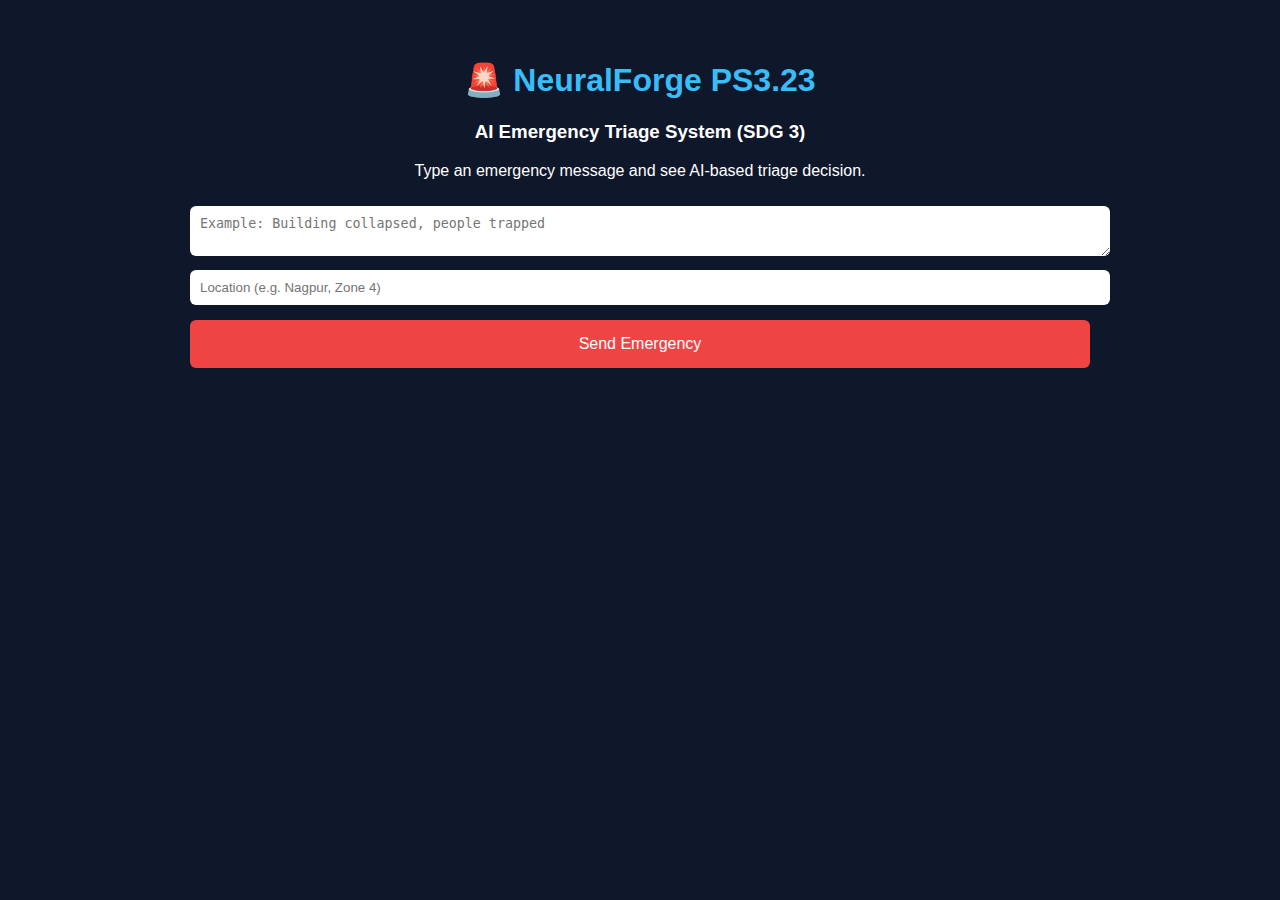
<file: index.html>
<!DOCTYPE html>
<html>
<head>
  <title>NeuralForge PS3.23 – AI Emergency Triage</title>
  <style>
    body {
      font-family: Arial, sans-serif;
      background: #0f172a;
      color: white;
      margin: 0;
      padding: 0;
    }
    .container {
      max-width: 900px;
      margin: auto;
      padding: 40px;
      text-align: center;
    }
    h1 {
      color: #38bdf8;
    }
    textarea, input {
      width: 100%;
      padding: 10px;
      margin-top: 10px;
      border-radius: 6px;
      border: none;
    }
    button {
      margin-top: 15px;
      padding: 15px;
      width: 100%;
      background: #ef4444;
      color: white;
      font-size: 16px;
      border: none;
      border-radius: 6px;
      cursor: pointer;
    }
    .card {
      margin-top: 20px;
      padding: 20px;
      background: #020617;
      border-radius: 10px;
      border: 2px solid #38bdf8;
      text-align: left;
    }
    .tag {
      display: inline-block;
      padding: 5px 10px;
      background: #1e40af;
      border-radius: 6px;
      margin: 5px;
      font-size: 12px;
    }
  </style>
</head>

<body>
  <div class="container">
    <h1>🚨 NeuralForge PS3.23</h1>
    <h3>AI Emergency Triage System (SDG 3)</h3>

    <p>Type an emergency message and see AI-based triage decision.</p>

    <textarea id="msg" placeholder="Example: Building collapsed, people trapped"></textarea>
    <input id="loc" placeholder="Location (e.g. Nagpur, Zone 4)" />

    <button onclick="simulate()">Send Emergency</button>

    <div id="output" class="card" style="display:none;"></div>
  </div>

  <script>
    function simulate(){
      const msg = document.getElementById("msg").value.toLowerCase();
      const loc = document.getElementById("loc").value;

      let type = "General Emergency";
      let priority = "LOW";
      let team = "Medical Team";

      if(msg.includes("fire")){
        type = "Fire Accident";
        priority = "HIGH";
        team = "Fire Team";
      }

      if(msg.includes("collapse") || msg.includes("earthquake")){
        type = "Structural Collapse";
        priority = "CRITICAL";
        team = "Disaster Response Team";
      }

      document.getElementById("output").style.display = "block";
      document.getElementById("output").innerHTML = `
        <h3>AI Decision Output</h3>
        <p><b>Type:</b> ${type}</p>
        <p><b>Priority:</b> ${priority}</p>
        <p><b>Location:</b> ${loc}</p>
        <p><b>Assigned Team:</b> ${team}</p>
        <p><b>Status:</b> ASSIGNED</p>
        <p><b>ETA:</b> 7 Minutes</p>

        <div>
          <span class="tag">AI Analysis</span>
          <span class="tag">Routing Engine</span>
          <span class="tag">Priority Engine</span>
          <span class="tag">SDG 3</span>
        </div>
      `;
    }
  </script>
</body>
</html>
</file>
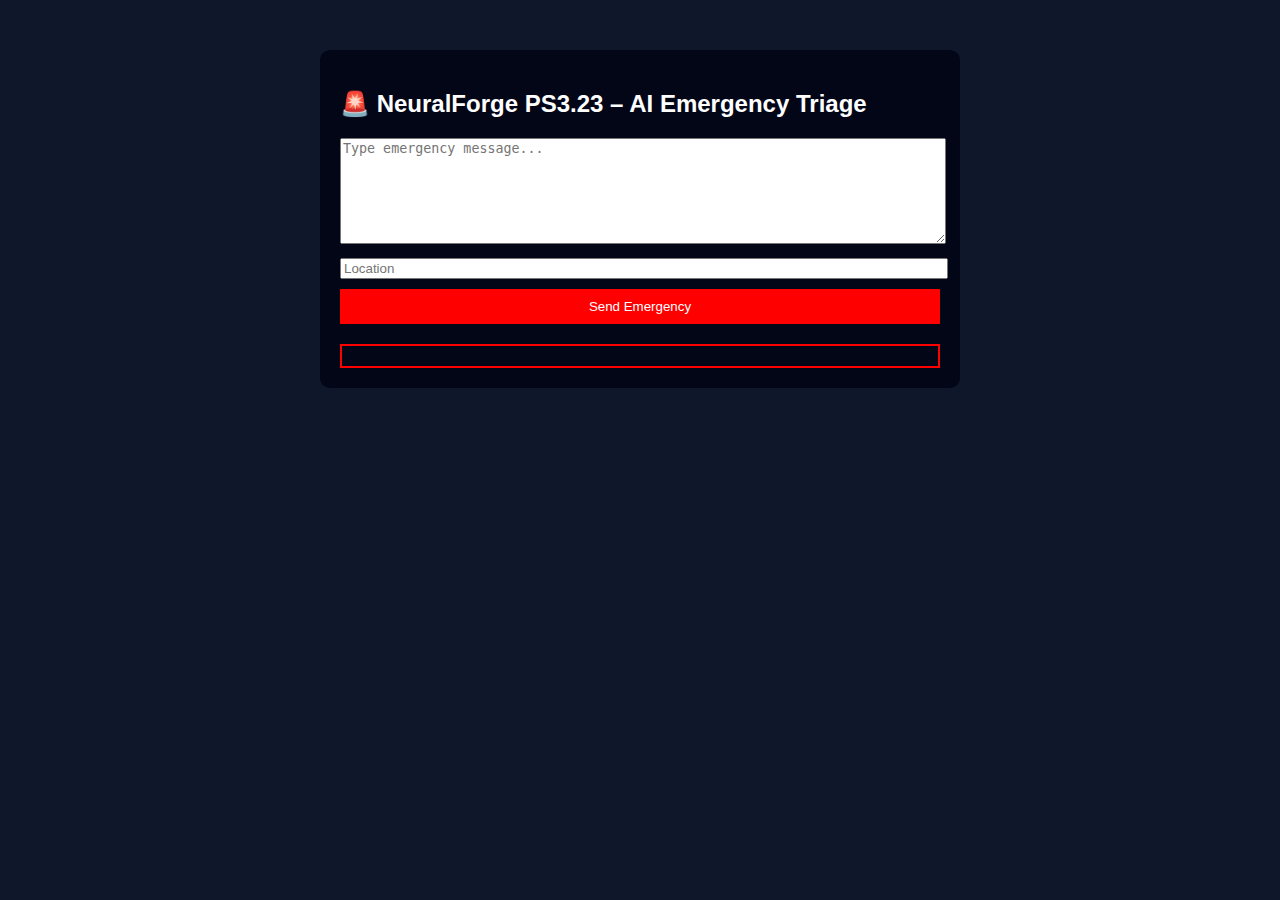
<file: frontend/index.html>
<!DOCTYPE html>
<html>
<head>
    <title>NeuralForge PS3.23 - Emergency AI</title>
    <style>
        body { font-family: Arial; background:#0f172a; color:white; }
        .box { max-width:600px; margin:50px auto; background:#020617; padding:20px; border-radius:10px; }
        textarea { width:100%; height:100px; }
        button { width:100%; padding:10px; background:red; color:white; border:none; margin-top:10px; cursor:pointer; }
        .result { margin-top:20px; border:2px solid red; padding:10px; }
    </style>
</head>
<body>

<div class="box">
    <h2>🚨 NeuralForge PS3.23 – AI Emergency Triage</h2>

    <textarea id="msg" placeholder="Type emergency message..."></textarea>
    <input id="loc" placeholder="Location" style="width:100%;margin-top:10px;"/>

    <button onclick="send()">Send Emergency</button>

    <div id="result" class="result"></div>
</div>

<script>
async function send(){
    const msg = document.getElementById("msg").value;
    const loc = document.getElementById("loc").value;

    const res = await fetch("http://127.0.0.1:8000/api/emergency", {
        method:"POST",
        headers:{ "Content-Type":"application/json" },
        body: JSON.stringify({ message: msg, location: loc })
    });

    const data = await res.json();

    document.getElementById("result").innerHTML = `
        <h3>🚨 ${data.priority}</h3>
        <p><b>Type:</b> ${data.type}</p>
        <p><b>Location:</b> ${data.location}</p>
        <p><b>Team:</b> ${data.assigned_team.type}</p>
        <p><b>ETA:</b> ${data.eta}</p>
        <p><b>Status:</b> ${data.status}</p>
    `;
}
</script>

</body>
</html>
</file>
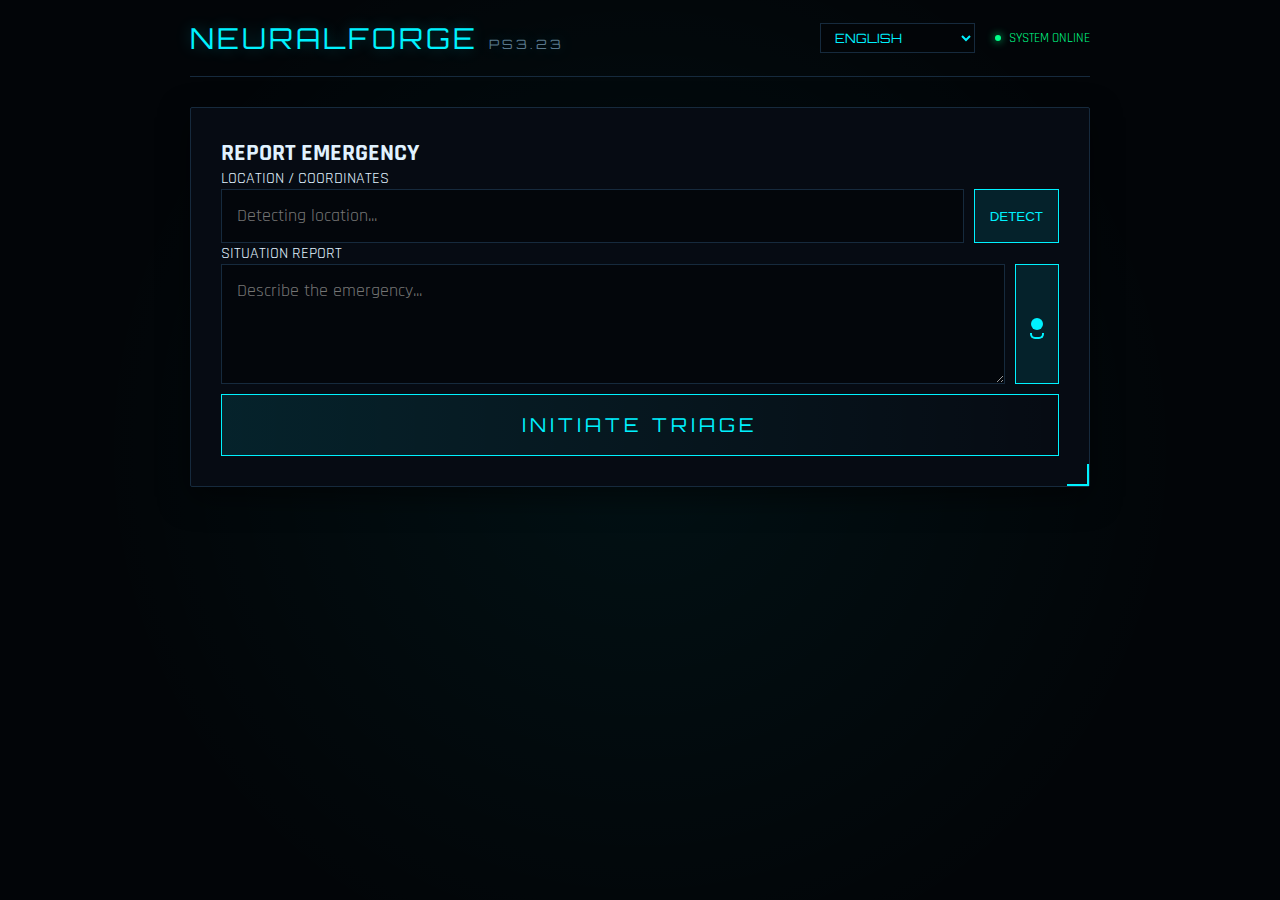
<file: AI-Triage-Flow/AI-Triage-Flow/frontend/index.html>
<!DOCTYPE html>
<html lang="en">
<head>
    <meta charset="UTF-8">
    <meta name="viewport" content="width=device-width, initial-scale=1.0">
    <title>NeuralForge PS3.23 | Emergency Triage</title>
    <link rel="stylesheet" href="styles.css">
    <link href="https://fonts.googleapis.com/css2?family=Orbitron:wght@400;700&family=Rajdhani:wght@300;500;700&display=swap" rel="stylesheet">
</head>
<body>
    <div id="offline-banner" class="status-banner hidden">OFFLINE MODE DETECTED - SYSTEM LIMITED</div>
    
    <div class="container">
        <header>
            <div class="logo">NEURALFORGE <span class="version">PS3.23</span></div>
            <div class="header-controls">
                <select id="langSelect" class="cyber-select">
                    <option value="en">ENGLISH</option>
                    <option value="hi">हिन्दी (HINDI)</option>
                    <option value="mr">मराठी (MARATHI)</option>
                    <option value="ta">தமிழ் (TAMIL)</option>
                    <option value="te">తెలుగు (TELUGU)</option>
                </select>
                <div class="status-indicator" id="netStatus">SYSTEM ONLINE</div>
            </div>
        </header>

        <main>
            <section class="input-section">
                <h2>REPORT EMERGENCY</h2>
                <form id="emergencyForm">
                    <div class="form-group">
                        <label for="location">LOCATION / COORDINATES</label>
                        <div class="input-with-action">
                            <input type="text" id="location" required placeholder="Detecting location...">
                            <button type="button" id="detectLocBtn" class="action-btn" title="Detect Location">
                                <span class="btn-text">DETECT</span>
                                <div class="loc-accuracy" id="locAccuracy"></div>
                            </button>
                        </div>
                    </div>
                    
                    <div class="form-group">
                        <label for="message">SITUATION REPORT</label>
                        <div class="input-with-action">
                            <textarea id="message" rows="4" required placeholder="Describe the emergency..."></textarea>
                            <button type="button" id="micBtn" class="mic-btn" title="Voice Input">
                                <div class="mic-icon"></div>
                                <div class="mic-waves"><span></span><span></span><span></span></div>
                            </button>
                        </div>
                        <div id="voiceStatus" class="status-text hidden">LISTENING...</div>
                    </div>

                    <button type="submit" id="submitBtn">
                        <span class="btn-text">INITIATE TRIAGE</span>
                        <div class="loader" id="loader"></div>
                    </button>
                </form>
            </section>

            <section class="output-section hidden" id="outputSection">
                <div class="analysis-header">
                    <h3>AI ANALYSIS</h3>
                    <div class="header-meta">
                        <span class="lang-tag" id="detectedLang">LANG: --</span>
                        <span class="conf-tag" id="confScore">CONF: --%</span>
                        <span class="timestamp" id="timestamp"></span>
                    </div>
                </div>

                <div class="grid-display">
                    <div class="card severity-card">
                        <label>SEVERITY</label>
                        <div class="value" id="severityVal">--</div>
                    </div>
                    <div class="card priority-card">
                        <label>PRIORITY</label>
                        <div class="value" id="priorityVal">--</div>
                    </div>
                    <div class="card category-card">
                        <label>CATEGORY</label>
                        <div class="value" id="categoryVal">--</div>
                    </div>
                </div>

                <div class="detail-display">
                    <div class="detail-row">
                        <label>RISK ASSESSMENT:</label>
                        <p id="riskVal">--</p>
                    </div>
                    <div class="detail-row">
                        <label>REQUIRED RESOURCES:</label>
                        <p id="helpVal">--</p>
                    </div>
                </div>

                <div class="routing-display" id="routingBox">
                    <div class="routing-header">ROUTED AUTHORITY</div>
                    <div class="routing-unit" id="routingUnit">--</div>
                    <div class="routing-code" id="routingCode">--</div>
                    <div class="routing-desc" id="routingDesc">--</div>
                </div>
            </section>
        </main>
    </div>
    <script type="module" src="app.js"></script>
</body>
</html>
</file>
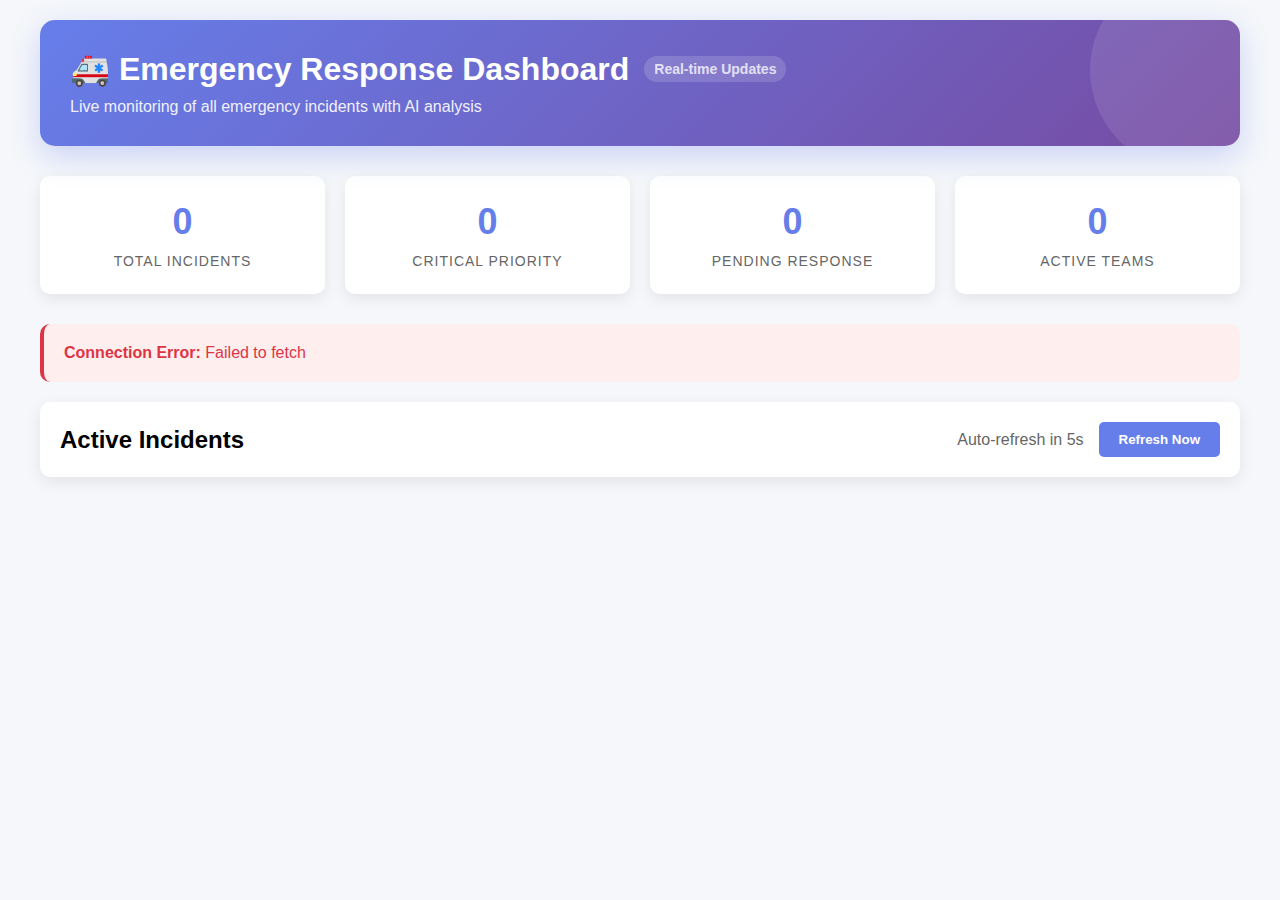
<file: frontend/responder.html>
<!DOCTYPE html>
<html lang="en">
<head>
    <meta charset="UTF-8">
    <meta name="viewport" content="width=device-width, initial-scale=1.0">
    <title>Emergency Response Dashboard</title>
    <style>
        * {
            margin: 0;
            padding: 0;
            box-sizing: border-box;
            font-family: -apple-system, BlinkMacSystemFont, 'Segoe UI', Roboto, Oxygen, Ubuntu, sans-serif;
        }
        
        body {
            background: #f5f7fa;
            min-height: 100vh;
            padding: 20px;
        }
        
        .container {
            max-width: 1200px;
            margin: 0 auto;
        }
        
        .header {
            background: linear-gradient(135deg, #667eea 0%, #764ba2 100%);
            color: white;
            padding: 30px;
            border-radius: 15px;
            margin-bottom: 30px;
            box-shadow: 0 10px 30px rgba(102, 126, 234, 0.3);
            position: relative;
            overflow: hidden;
        }
        
        .header::before {
            content: '';
            position: absolute;
            top: 0;
            right: 0;
            width: 200px;
            height: 200px;
            background: rgba(255,255,255,0.1);
            border-radius: 50%;
            transform: translate(50px, -50px);
        }
        
        .header h1 {
            font-size: 32px;
            margin-bottom: 10px;
            display: flex;
            align-items: center;
            gap: 15px;
        }
        
        .header p {
            opacity: 0.9;
            font-size: 16px;
            max-width: 600px;
        }
        
        .stats {
            display: grid;
            grid-template-columns: repeat(auto-fit, minmax(200px, 1fr));
            gap: 20px;
            margin-bottom: 30px;
        }
        
        .stat-card {
            background: white;
            padding: 25px;
            border-radius: 10px;
            box-shadow: 0 5px 15px rgba(0,0,0,0.08);
            text-align: center;
            transition: transform 0.3s;
        }
        
        .stat-card:hover {
            transform: translateY(-5px);
        }
        
        .stat-value {
            font-size: 36px;
            font-weight: 700;
            color: #667eea;
            margin-bottom: 10px;
        }
        
        .stat-label {
            font-size: 14px;
            color: #666;
            text-transform: uppercase;
            letter-spacing: 1px;
        }
        
        .incidents-header {
            display: flex;
            justify-content: space-between;
            align-items: center;
            margin-bottom: 20px;
            padding: 20px;
            background: white;
            border-radius: 10px;
            box-shadow: 0 5px 15px rgba(0,0,0,0.08);
        }
        
        .refresh-info {
            display: flex;
            align-items: center;
            gap: 15px;
            color: #666;
        }
        
        .refresh-btn {
            background: #667eea;
            color: white;
            border: none;
            padding: 10px 20px;
            border-radius: 5px;
            cursor: pointer;
            font-weight: 600;
            transition: background 0.3s;
        }
        
        .refresh-btn:hover {
            background: #5a6fd8;
        }
        
        .spinner {
            width: 20px;
            height: 20px;
            border: 3px solid #f3f3f3;
            border-top: 3px solid #667eea;
            border-radius: 50%;
            animation: spin 1s linear infinite;
        }
        
        @keyframes spin {
            0% { transform: rotate(0deg); }
            100% { transform: rotate(360deg); }
        }
        
        .incidents-list {
            display: grid;
            gap: 20px;
        }
        
        .incident-card {
            background: white;
            border-radius: 10px;
            padding: 25px;
            box-shadow: 0 5px 15px rgba(0,0,0,0.08);
            border-left: 5px solid #667eea;
            transition: all 0.3s;
            position: relative;
            overflow: hidden;
        }
        
        .incident-card.critical {
            border-left-color: #dc3545;
            animation: pulse 2s infinite;
        }
        
        @keyframes pulse {
            0% { box-shadow: 0 5px 15px rgba(220, 53, 69, 0.2); }
            50% { box-shadow: 0 5px 25px rgba(220, 53, 69, 0.4); }
            100% { box-shadow: 0 5px 15px rgba(220, 53, 69, 0.2); }
        }
        
        .incident-header {
            display: flex;
            justify-content: space-between;
            align-items: flex-start;
            margin-bottom: 15px;
        }
        
        .incident-id {
            font-size: 14px;
            color: #666;
            background: #f8f9fa;
            padding: 5px 10px;
            border-radius: 15px;
        }
        
        .incident-time {
            font-size: 14px;
            color: #666;
        }
        
        .incident-category {
            display: inline-block;
            padding: 5px 15px;
            background: #667eea;
            color: white;
            border-radius: 15px;
            font-size: 12px;
            font-weight: 600;
            text-transform: uppercase;
            letter-spacing: 0.5px;
        }
        
        .incident-message {
            margin: 15px 0;
            line-height: 1.6;
            color: #333;
        }
        
        .incident-footer {
            display: grid;
            grid-template-columns: repeat(auto-fit, minmax(150px, 1fr));
            gap: 15px;
            margin-top: 20px;
            padding-top: 20px;
            border-top: 1px solid #eee;
        }
        
        .footer-item {
            display: flex;
            flex-direction: column;
        }
        
        .footer-label {
            font-size: 12px;
            color: #666;
            margin-bottom: 5px;
            text-transform: uppercase;
            letter-spacing: 0.5px;
        }
        
        .footer-value {
            font-size: 16px;
            font-weight: 600;
            color: #333;
        }
        
        .priority-critical { color: #dc3545; }
        .priority-high { color: #fd7e14; }
        .priority-medium { color: #ffc107; }
        .priority-low { color: #28a745; }
        
        .location {
            color: #667eea;
            font-weight: 600;
        }
        
        .authority-badge {
            display: inline-block;
            padding: 5px 10px;
            background: #e9ecef;
            border-radius: 5px;
            font-size: 14px;
            font-weight: 600;
        }
        
        .empty-state {
            text-align: center;
            padding: 60px 20px;
            color: #666;
        }
        
        .empty-state-icon {
            font-size: 48px;
            margin-bottom: 20px;
            opacity: 0.3;
        }
        
        .loading {
            text-align: center;
            padding: 40px;
            color: #666;
        }
        
        .error {
            background: #fee;
            color: #dc3545;
            padding: 20px;
            border-radius: 10px;
            margin-bottom: 20px;
            border-left: 4px solid #dc3545;
            display: none;
        }
        
        .error.show {
            display: block;
        }
        
        @media (max-width: 768px) {
            .header h1 {
                font-size: 24px;
            }
            
            .incident-header {
                flex-direction: column;
                gap: 10px;
            }
            
            .incident-footer {
                grid-template-columns: 1fr;
            }
        }
    </style>
</head>
<body>
    <div class="container">
        <div class="header">
            <h1>
                🚑 Emergency Response Dashboard
                <span style="font-size: 14px; opacity: 0.8; background: rgba(255,255,255,0.2); padding: 5px 10px; border-radius: 20px;">
                    Real-time Updates
                </span>
            </h1>
            <p>Live monitoring of all emergency incidents with AI analysis</p>
        </div>
        
        <div class="stats">
            <div class="stat-card">
                <div class="stat-value" id="total-incidents">0</div>
                <div class="stat-label">Total Incidents</div>
            </div>
            <div class="stat-card">
                <div class="stat-value" id="critical-incidents">0</div>
                <div class="stat-label">Critical Priority</div>
            </div>
            <div class="stat-card">
                <div class="stat-value" id="pending-incidents">0</div>
                <div class="stat-label">Pending Response</div>
            </div>
            <div class="stat-card">
                <div class="stat-value" id="active-teams">0</div>
                <div class="stat-label">Active Teams</div>
            </div>
        </div>
        
        <div class="error" id="error">
            <strong>Connection Error:</strong> <span id="error-message"></span>
        </div>
        
        <div class="incidents-header">
            <h2>Active Incidents</h2>
            <div class="refresh-info">
                <span>Auto-refresh in <span id="countdown">5</span>s</span>
                <button class="refresh-btn" onclick="loadIncidents()">
                    Refresh Now
                </button>
            </div>
        </div>
        
        <div class="loading" id="loading">
            <div class="spinner" style="width: 40px; height: 40px; margin: 0 auto 20px;"></div>
            <p>Loading incidents...</p>
        </div>
        
        <div class="incidents-list" id="incidents-list">
            <!-- Incidents will be loaded here -->
        </div>
    </div>

    <script>
        const API_BASE_URL = 'http://localhost:8000';
        let refreshInterval;
        let countdown = 5;
        
        function loadIncidents() {
            // Show loading, hide error
            document.getElementById('loading').style.display = 'block';
            document.getElementById('error').classList.remove('show');
            
            // Reset countdown
            countdown = 5;
            document.getElementById('countdown').textContent = countdown;
            
            fetch(`${API_BASE_URL}/api/incidents`)
                .then(response => {
                    if (!response.ok) {
                        throw new Error(`HTTP error! status: ${response.status}`);
                    }
                    return response.json();
                })
                .then(incidents => {
                    // Update stats
                    document.getElementById('total-incidents').textContent = incidents.length;
                    
                    const critical = incidents.filter(i => 
                        i.priority === 'critical' || i.severity === 'critical'
                    ).length;
                    document.getElementById('critical-incidents').textContent = critical;
                    
                    const pending = incidents.filter(i => 
                        i.status === 'pending'
                    ).length;
                    document.getElementById('pending-incidents').textContent = pending;
                    
                    const uniqueTeams = new Set(incidents.map(i => i.assigned_team));
                    document.getElementById('active-teams').textContent = uniqueTeams.size;
                    
                    // Render incidents
                    renderIncidents(incidents);
                    
                    // Hide loading
                    document.getElementById('loading').style.display = 'none';
                })
                .catch(error => {
                    console.error('Error loading incidents:', error);
                    showError(error.message || 'Failed to load incidents');
                    document.getElementById('loading').style.display = 'none';
                });
        }
        
        function renderIncidents(incidents) {
            const container = document.getElementById('incidents-list');
            
            if (incidents.length === 0) {
                container.innerHTML = `
                    <div class="empty-state">
                        <div class="empty-state-icon">🚑</div>
                        <h3>No Active Incidents</h3>
                        <p>No emergency incidents have been reported yet.</p>
                    </div>
                `;
                return;
            }
            
            // Sort incidents: critical first, then by timestamp
            incidents.sort((a, b) => {
                if (a.priority === 'critical' && b.priority !== 'critical') return -1;
                if (b.priority === 'critical' && a.priority !== 'critical') return 1;
                return new Date(b.timestamp) - new Date(a.timestamp);
            });
            
            container.innerHTML = incidents.map(incident => `
                <div class="incident-card ${incident.priority === 'critical' ? 'critical' : ''}">
                    <div class="incident-header">
                        <div>
                            <div class="incident-id">Incident #${incident.id}</div>
                            <div class="incident-category" style="margin-top: 10px;">
                                ${incident.category}
                            </div>
                        </div>
                        <div class="incident-time">
                            ${new Date(incident.timestamp).toLocaleString()}
                        </div>
                    </div>
                    
                    <div class="incident-message">
                        <strong>Emergency:</strong> ${incident.message}
                    </div>
                    
                    <div class="incident-footer">
                        <div class="footer-item">
                            <span class="footer-label">Location</span>
                            <span class="footer-value location">${incident.location}</span>
                        </div>
                        <div class="footer-item">
                            <span class="footer-label">Priority</span>
                            <span class="footer-value priority-${incident.priority}">
                                ${incident.priority}
                            </span>
                        </div>
                        <div class="footer-item">
                            <span class="footer-label">Severity</span>
                            <span class="footer-value priority-${incident.severity}">
                                ${incident.severity}
                            </span>
                        </div>
                        <div class="footer-item">
                            <span class="footer-label">Authority</span>
                            <span class="footer-value authority-badge">
                                ${incident.authority.replace('_', ' ')}
                            </span>
                        </div>
                        <div class="footer-item">
                            <span class="footer-label">Assigned Team</span>
                            <span class="footer-value">${incident.assigned_team}</span>
                        </div>
                        <div class="footer-item">
                            <span class="footer-label">Status</span>
                            <span class="footer-value">${incident.status}</span>
                        </div>
                    </div>
                </div>
            `).join('');
        }
        
        function showError(message) {
            document.getElementById('error-message').textContent = message;
            document.getElementById('error').classList.add('show');
        }
        
        function startAutoRefresh() {
            // Clear existing interval
            if (refreshInterval) {
                clearInterval(refreshInterval);
            }
            
            // Load immediately
            loadIncidents();
            
            // Set up countdown
            refreshInterval = setInterval(() => {
                countdown--;
                document.getElementById('countdown').textContent = countdown;
                
                if (countdown <= 0) {
                    loadIncidents();
                    countdown = 5;
                }
            }, 1000);
        }
        
        // Initialize
        document.addEventListener('DOMContentLoaded', () => {
            startAutoRefresh();
        });
    </script>
</body>
</html>
</file>
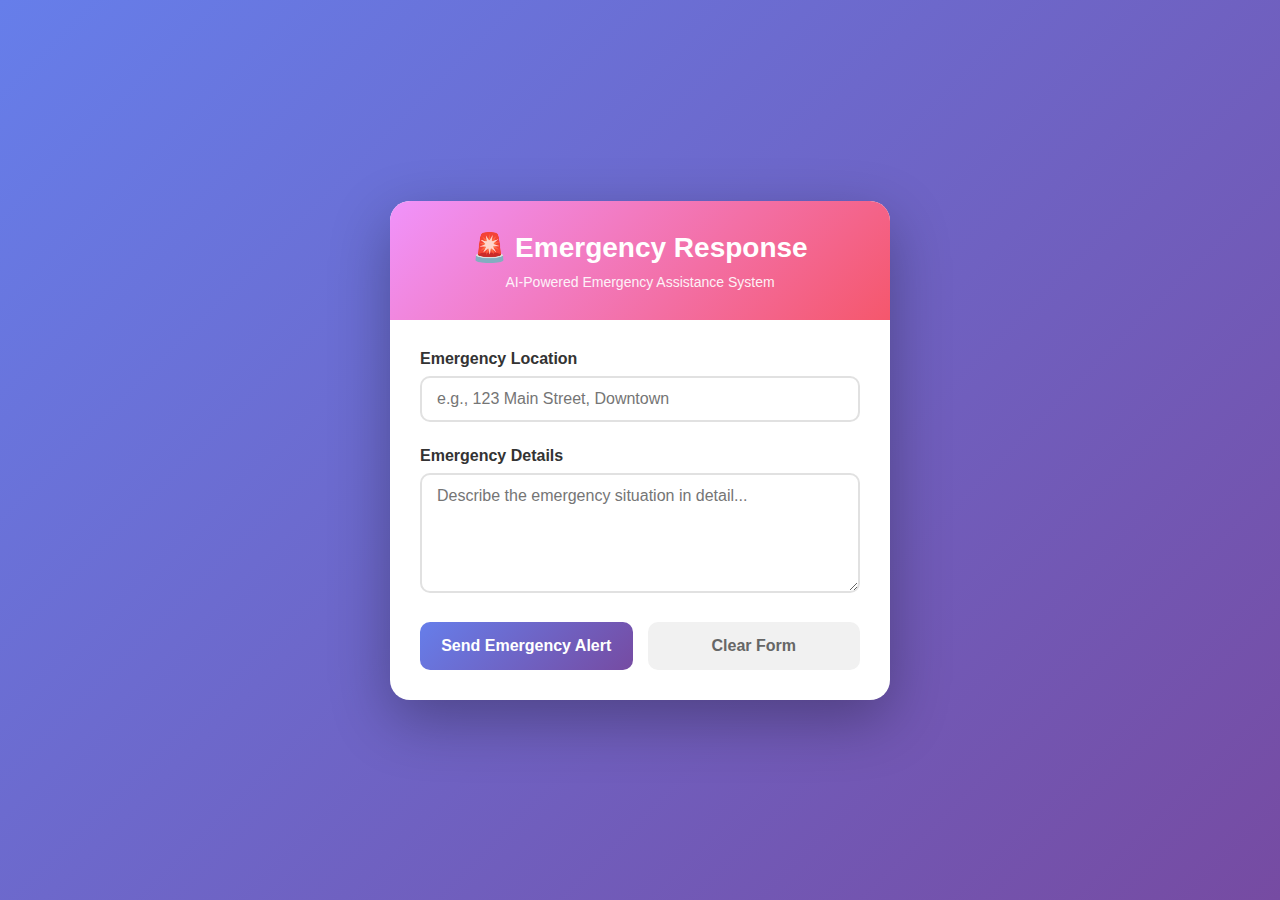
<file: frontend/user.html>
<!DOCTYPE html>
<html lang="en">
<head>
    <meta charset="UTF-8">
    <meta name="viewport" content="width=device-width, initial-scale=1.0">
    <title>Emergency Response - Report</title>
    <style>
        * {
            margin: 0;
            padding: 0;
            box-sizing: border-box;
            font-family: -apple-system, BlinkMacSystemFont, 'Segoe UI', Roboto, Oxygen, Ubuntu, sans-serif;
        }
        
        body {
            background: linear-gradient(135deg, #667eea 0%, #764ba2 100%);
            min-height: 100vh;
            display: flex;
            justify-content: center;
            align-items: center;
            padding: 20px;
        }
        
        .container {
            background: white;
            border-radius: 20px;
            box-shadow: 0 20px 60px rgba(0,0,0,0.3);
            width: 100%;
            max-width: 500px;
            overflow: hidden;
        }
        
        .header {
            background: linear-gradient(135deg, #f093fb 0%, #f5576c 100%);
            color: white;
            padding: 30px;
            text-align: center;
        }
        
        .header h1 {
            font-size: 28px;
            margin-bottom: 10px;
        }
        
        .header p {
            opacity: 0.9;
            font-size: 14px;
        }
        
        .content {
            padding: 30px;
        }
        
        .form-group {
            margin-bottom: 25px;
        }
        
        label {
            display: block;
            margin-bottom: 8px;
            font-weight: 600;
            color: #333;
        }
        
        textarea, input {
            width: 100%;
            padding: 12px 15px;
            border: 2px solid #e1e1e1;
            border-radius: 10px;
            font-size: 16px;
            transition: border-color 0.3s;
        }
        
        textarea:focus, input:focus {
            outline: none;
            border-color: #667eea;
        }
        
        textarea {
            min-height: 120px;
            resize: vertical;
        }
        
        .button-group {
            display: flex;
            gap: 15px;
        }
        
        button {
            flex: 1;
            padding: 15px;
            border: none;
            border-radius: 10px;
            font-size: 16px;
            font-weight: 600;
            cursor: pointer;
            transition: all 0.3s;
        }
        
        .submit-btn {
            background: linear-gradient(135deg, #667eea 0%, #764ba2 100%);
            color: white;
        }
        
        .submit-btn:hover {
            transform: translateY(-2px);
            box-shadow: 0 10px 20px rgba(102, 126, 234, 0.4);
        }
        
        .submit-btn:disabled {
            opacity: 0.6;
            cursor: not-allowed;
            transform: none;
        }
        
        .clear-btn {
            background: #f1f1f1;
            color: #666;
        }
        
        .clear-btn:hover {
            background: #e1e1e1;
        }
        
        .loading {
            text-align: center;
            padding: 20px;
        }
        
        .spinner {
            width: 40px;
            height: 40px;
            border: 4px solid #f3f3f3;
            border-top: 4px solid #667eea;
            border-radius: 50%;
            animation: spin 1s linear infinite;
            margin: 0 auto 15px;
        }
        
        @keyframes spin {
            0% { transform: rotate(0deg); }
            100% { transform: rotate(360deg); }
        }
        
        .result {
            margin-top: 30px;
            background: #f8f9fa;
            border-radius: 10px;
            padding: 20px;
            display: none;
        }
        
        .result.show {
            display: block;
            animation: fadeIn 0.5s;
        }
        
        @keyframes fadeIn {
            from { opacity: 0; transform: translateY(10px); }
            to { opacity: 1; transform: translateY(0); }
        }
        
        .result-header {
            display: flex;
            justify-content: space-between;
            align-items: center;
            margin-bottom: 20px;
            padding-bottom: 15px;
            border-bottom: 2px solid #e1e1e1;
        }
        
        .result-title {
            font-size: 20px;
            font-weight: 700;
            color: #333;
        }
        
        .status-badge {
            padding: 5px 15px;
            border-radius: 20px;
            font-size: 12px;
            font-weight: 600;
            text-transform: uppercase;
        }
        
        .status-pending {
            background: #ffd700;
            color: #333;
        }
        
        .analysis-grid {
            display: grid;
            grid-template-columns: repeat(2, 1fr);
            gap: 15px;
        }
        
        .analysis-item {
            background: white;
            padding: 15px;
            border-radius: 8px;
            border-left: 4px solid #667eea;
        }
        
        .analysis-label {
            font-size: 12px;
            color: #666;
            margin-bottom: 5px;
            text-transform: uppercase;
            letter-spacing: 0.5px;
        }
        
        .analysis-value {
            font-size: 16px;
            font-weight: 600;
            color: #333;
        }
        
        .priority-critical { color: #dc3545; }
        .priority-high { color: #fd7e14; }
        .priority-medium { color: #ffc107; }
        .priority-low { color: #28a745; }
        
        .error {
            background: #fee;
            color: #dc3545;
            padding: 15px;
            border-radius: 10px;
            margin-top: 20px;
            border-left: 4px solid #dc3545;
            display: none;
        }
        
        .error.show {
            display: block;
        }
        
        .emergency-id {
            background: #e9ecef;
            padding: 10px;
            border-radius: 5px;
            text-align: center;
            margin-bottom: 15px;
            font-family: monospace;
        }
    </style>
</head>
<body>
    <div class="container">
        <div class="header">
            <h1>🚨 Emergency Response</h1>
            <p>AI-Powered Emergency Assistance System</p>
        </div>
        
        <div class="content">
            <div class="form-group">
                <label for="location">Emergency Location</label>
                <input 
                    type="text" 
                    id="location" 
                    placeholder="e.g., 123 Main Street, Downtown"
                    required
                >
            </div>
            
            <div class="form-group">
                <label for="message">Emergency Details</label>
                <textarea 
                    id="message" 
                    placeholder="Describe the emergency situation in detail..."
                    required
                ></textarea>
            </div>
            
            <div class="button-group">
                <button class="submit-btn" onclick="submitEmergency()">
                    Send Emergency Alert
                </button>
                <button class="clear-btn" onclick="clearForm()">
                    Clear Form
                </button>
            </div>
            
            <div class="loading" id="loading">
                <div class="spinner"></div>
                <p>AI is analyzing your emergency...</p>
            </div>
            
            <div class="error" id="error">
                <strong>Error:</strong> <span id="error-message"></span>
            </div>
            
            <div class="result" id="result">
                <div class="result-header">
                    <div class="result-title">Emergency Response Analysis</div>
                    <div class="status-badge status-pending">PENDING</div>
                </div>
                
                <div class="emergency-id">
                    Incident ID: <span id="incident-id">-</span>
                </div>
                
                <div class="analysis-grid">
                    <div class="analysis-item">
                        <div class="analysis-label">Category</div>
                        <div class="analysis-value" id="category">-</div>
                    </div>
                    <div class="analysis-item">
                        <div class="analysis-label">Priority</div>
                        <div class="analysis-value" id="priority">-</div>
                    </div>
                    <div class="analysis-item">
                        <div class="analysis-label">Severity</div>
                        <div class="analysis-value" id="severity">-</div>
                    </div>
                    <div class="analysis-item">
                        <div class="analysis-label">Risk Level</div>
                        <div class="analysis-value" id="risk">-</div>
                    </div>
                    <div class="analysis-item">
                        <div class="analysis-label">Required Help</div>
                        <div class="analysis-value" id="required-help">-</div>
                    </div>
                    <div class="analysis-item">
                        <div class="analysis-label">Authority</div>
                        <div class="analysis-value" id="authority">-</div>
                    </div>
                    <div class="analysis-item">
                        <div class="analysis-label">Assigned Team</div>
                        <div class="analysis-value" id="assigned-team">-</div>
                    </div>
                    <div class="analysis-item">
                        <div class="analysis-label">Location</div>
                        <div class="analysis-value" id="result-location">-</div>
                    </div>
                </div>
            </div>
        </div>
    </div>

    <script>
        const API_BASE_URL = 'http://localhost:8000';
        
        function submitEmergency() {
            const location = document.getElementById('location').value.trim();
            const message = document.getElementById('message').value.trim();
            
            if (!location || !message) {
                showError('Please fill in both location and emergency details');
                return;
            }
            
            // Show loading, hide error and result
            document.getElementById('loading').style.display = 'block';
            document.getElementById('error').classList.remove('show');
            document.getElementById('result').classList.remove('show');
            
            // Disable submit button
            const submitBtn = document.querySelector('.submit-btn');
            submitBtn.disabled = true;
            
            // Make API request
            fetch(`${API_BASE_URL}/api/emergency`, {
                method: 'POST',
                headers: {
                    'Content-Type': 'application/json',
                },
                body: JSON.stringify({
                    message: message,
                    location: location
                })
            })
            .then(response => {
                if (!response.ok) {
                    throw new Error(`HTTP error! status: ${response.status}`);
                }
                return response.json();
            })
            .then(data => {
                // Update UI with response
                document.getElementById('incident-id').textContent = data.id;
                document.getElementById('category').textContent = data.category;
                document.getElementById('priority').textContent = data.priority;
                document.getElementById('severity').textContent = data.severity;
                document.getElementById('risk').textContent = data.risk;
                document.getElementById('required-help').textContent = data.required_help;
                document.getElementById('authority').textContent = data.authority;
                document.getElementById('assigned-team').textContent = data.assigned_team;
                document.getElementById('result-location').textContent = data.location;
                
                // Add priority class for color coding
                document.getElementById('priority').className = `analysis-value priority-${data.priority}`;
                document.getElementById('severity').className = `analysis-value priority-${data.severity}`;
                document.getElementById('risk').className = `analysis-value priority-${data.risk}`;
                
                // Hide loading, show result
                document.getElementById('loading').style.display = 'none';
                document.getElementById('result').classList.add('show');
            })
            .catch(error => {
                console.error('Error:', error);
                showError(error.message || 'Failed to send emergency report');
                document.getElementById('loading').style.display = 'none';
            })
            .finally(() => {
                submitBtn.disabled = false;
            });
        }
        
        function clearForm() {
            document.getElementById('location').value = '';
            document.getElementById('message').value = '';
            document.getElementById('error').classList.remove('show');
            document.getElementById('result').classList.remove('show');
        }
        
        function showError(message) {
            document.getElementById('error-message').textContent = message;
            document.getElementById('error').classList.add('show');
        }
        
        // Initialize loading state
        document.getElementById('loading').style.display = 'none';
    </script>
</body>
</html>
</file>
<file: AI-Triage-Flow/AI-Triage-Flow/frontend/styles.css>
:root {
    --bg-color: #020508;
    --panel-bg: #060b13;
    --text-primary: #e0f2ff;
    --text-secondary: #7fa8c2;
    --accent-color: #00f2ff;
    --accent-dim: rgba(0, 242, 255, 0.1);
    --alert-color: #ff2a2a;
    --warning-color: #ffaa00;
    --success-color: #00ff88;
    --border-color: #162a3d;
    --font-head: 'Orbitron', sans-serif;
    --font-body: 'Rajdhani', sans-serif;
    --cyber-glow: 0 0 15px rgba(0, 242, 255, 0.3);
}

* { box-sizing: border-box; margin: 0; padding: 0; }

body {
    background-color: var(--bg-color);
    color: var(--text-primary);
    font-family: var(--font-body);
    min-height: 100vh;
    display: flex;
    justify-content: center;
    padding: 20px;
    background-image: 
        radial-gradient(circle at 50% 50%, rgba(0, 242, 255, 0.05) 0%, transparent 70%),
        linear-gradient(rgba(2, 5, 8, 0.95), rgba(2, 5, 8, 0.98)),
        url("data:image/svg+xml,%3Csvg width='100' height='100' viewBox='0 0 100 100' xmlns='http://www.w3.org/2000/svg'%3E%3Cpath d='M10 10h1v1h-1z' fill='%23162a3d' fill-opacity='0.2'/%3E%3C/svg%3E");
}

.container { width: 100%; max-width: 900px; }

header {
    display: flex;
    justify-content: space-between;
    align-items: center;
    border-bottom: 1px solid var(--border-color);
    padding-bottom: 20px;
    margin-bottom: 30px;
}

.logo { font-family: var(--font-head); font-size: 1.8rem; color: var(--accent-color); letter-spacing: 3px; text-shadow: var(--cyber-glow); }
.version { font-size: 0.8rem; color: var(--text-secondary); opacity: 0.7; }

.header-controls { display: flex; align-items: center; gap: 20px; }

.cyber-select {
    background: var(--bg-color);
    border: 1px solid var(--border-color);
    color: var(--accent-color);
    padding: 5px 10px;
    font-family: var(--font-head);
    font-size: 0.8rem;
    outline: none;
    cursor: pointer;
}

.status-indicator { font-size: 0.8rem; color: var(--success-color); display: flex; align-items: center; gap: 8px; }
.status-indicator::before {
    content: ''; width: 6px; height: 6px; background: var(--success-color); border-radius: 50%;
    box-shadow: 0 0 8px var(--success-color); animation: pulse 2s infinite;
}

@keyframes pulse { 0%, 100% { opacity: 1; transform: scale(1); } 50% { opacity: 0.4; transform: scale(1.2); } }

.status-banner {
    position: fixed; top: 0; left: 0; width: 100%; background: var(--alert-color);
    color: #fff; text-align: center; padding: 5px; font-weight: bold; z-index: 1000;
}

section {
    background: var(--panel-bg); border: 1px solid var(--border-color);
    padding: 30px; border-radius: 2px; margin-bottom: 25px;
    position: relative; box-shadow: 0 10px 30px rgba(0,0,0,0.5);
}

section::after {
    content: ''; position: absolute; bottom: 0; right: 0; width: 20px; height: 20px;
    border-right: 2px solid var(--accent-color); border-bottom: 2px solid var(--accent-color);
}

.input-with-action { display: flex; gap: 10px; position: relative; }

input, textarea {
    flex: 1; background: rgba(0,0,0,0.4); border: 1px solid var(--border-color);
    color: var(--text-primary); padding: 15px; font-family: var(--font-body);
    font-size: 1.1rem; transition: all 0.3s;
}

input:focus, textarea:focus { border-color: var(--accent-color); box-shadow: 0 0 15px var(--accent-dim); outline: none; }

.action-btn, .mic-btn {
    background: var(--accent-dim); border: 1px solid var(--accent-color);
    color: var(--accent-color); cursor: pointer; transition: 0.3s;
    display: flex; flex-direction: column; align-items: center; justify-content: center; padding: 0 15px;
}

.action-btn:hover, .mic-btn:hover { background: var(--accent-color); color: var(--bg-color); }

.mic-btn.active { background: var(--alert-color); border-color: var(--alert-color); color: #fff; }

.mic-icon { width: 12px; height: 12px; background: currentColor; border-radius: 6px; position: relative; }
.mic-icon::after { content: ''; position: absolute; top: 15px; left: 50%; transform: translateX(-50%); width: 10px; height: 4px; border: 2px solid currentColor; border-top: 0; border-radius: 0 0 5px 5px; }

.status-text { font-size: 0.8rem; color: var(--alert-color); margin-top: 5px; font-family: var(--font-head); }

#submitBtn {
    width: 100%; padding: 18px; background: linear-gradient(90deg, var(--accent-dim), transparent);
    border: 1px solid var(--accent-color); color: var(--accent-color);
    font-family: var(--font-head); font-size: 1.2rem; cursor: pointer;
    letter-spacing: 4px; position: relative; overflow: hidden; margin-top: 10px;
}

#submitBtn:hover { background: var(--accent-color); color: var(--bg-color); box-shadow: 0 0 30px var(--accent-dim); }

.loader {
    display: none; width: 20px; height: 20px; border: 2px solid currentColor;
    border-top-color: transparent; border-radius: 50%; animation: spin 0.8s linear infinite;
}

@keyframes spin { to { transform: rotate(360deg); } }

.header-meta { display: flex; gap: 15px; align-items: center; margin-top: 5px; }
.lang-tag, .conf-tag { font-size: 0.7rem; padding: 2px 6px; background: rgba(255,255,255,0.1); border-radius: 3px; font-family: var(--font-head); }

.grid-display { display: grid; grid-template-columns: repeat(3, 1fr); gap: 20px; margin: 30px 0; }
.card { background: rgba(255,255,255,0.02); padding: 20px; border-left: 3px solid var(--accent-color); }
.card label { font-size: 0.7rem; color: var(--text-secondary); letter-spacing: 1px; }
.card .value { font-size: 1.8rem; font-weight: bold; margin-top: 5px; font-family: var(--font-head); }

.routing-display {
    background: rgba(255, 42, 42, 0.05); border: 1px dashed var(--alert-color);
    padding: 30px; border-radius: 4px; text-align: center;
}

.hidden { display: none !important; }

@media (max-width: 768px) {
    .grid-display { grid-template-columns: 1fr; }
    header { flex-direction: column; gap: 15px; }
}
</file>
